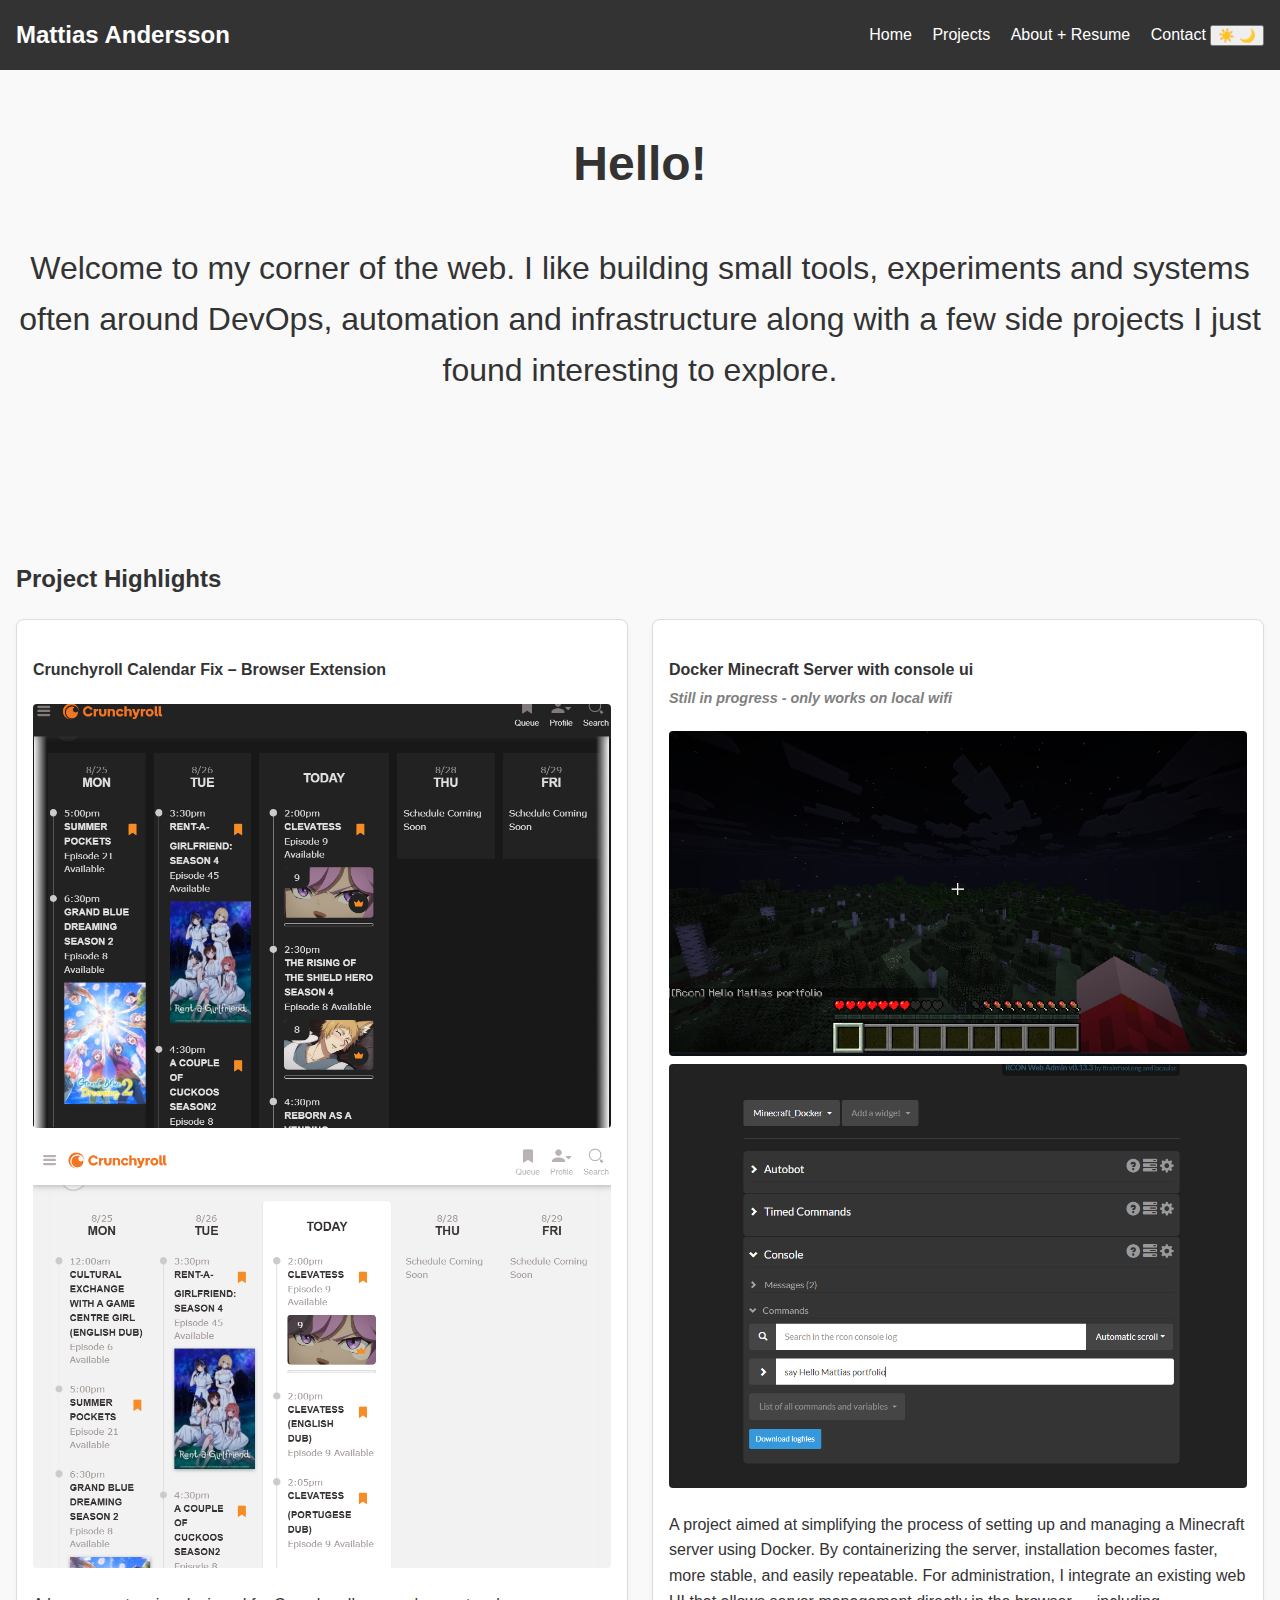
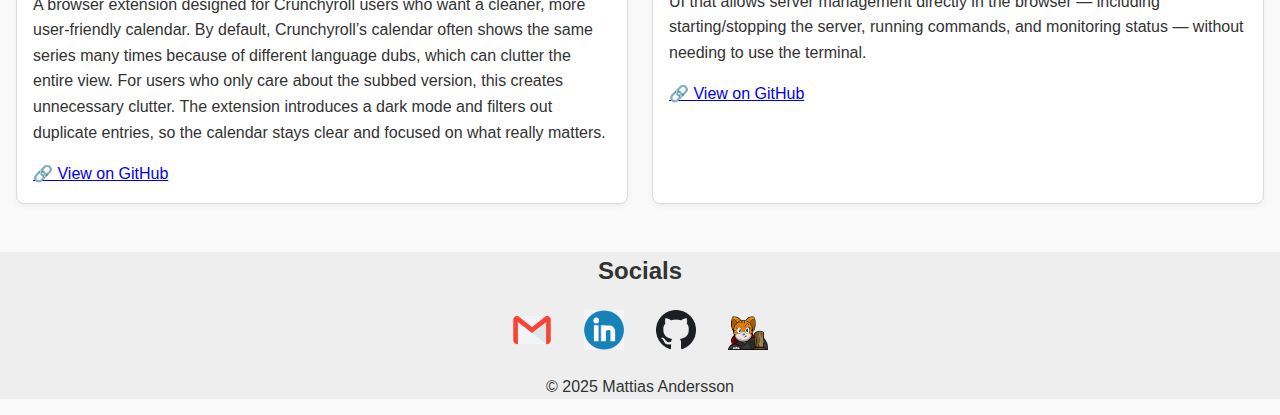
<file: index.html>
<!DOCTYPE html>
<html lang="sv">
<head>
  <meta charset="utf-8" />
  <meta name="viewport" content="width=device-width, initial-scale=1" />
  <title>Portfolio - Mattias Andersson</title>
  <link rel="icon" type="image/png" href="../images/favicon.png">
<script src="/javascript/theme-init.js"></script>
<link rel="stylesheet" href="/style.css" />
<script src="/javascript/script.js" defer></script>

  <!-- Site Analytics -->
  <script async src="https://scripts.simpleanalyticscdn.com/latest.js"></script>
  <noscript>
    <img src="https://queue.simpleanalyticscdn.com/noscript.gif" alt=""
         referrerpolicy="no-referrer-when-downgrade" />
  </noscript>
</head>

<body>
  <header>
    <h1>Mattias Andersson</h1>
     <nav>
  <a href="index.html">Home</a>
  <a href="projects.html">Projects</a>
  <a href="about.html">About + Resume</a>
  <a href="contact.html">Contact</a>
  
  <button id="theme-toggle" aria-label="Toggle theme">
  <span class="icon sun">☀️</span>
  <span class="icon moon">🌙</span>
  </button>

    </nav>
  </header>

  <main>
    <section id="hero">
      <h2>Hello!</h2>
      <p>Welcome to my corner of the web. I like building small tools, experiments and systems often around DevOps, automation and infrastructure along with a few side projects I just found interesting to explore.</p>
    </section>

    <section id="projects">
      <h2>Project Highlights</h2>
      <div class="grid_index">
        <article class="card">
  <h4>
    Crunchyroll Calendar Fix – Browser Extension
  </h4>

  <img src="../images/crunchyroll_hidedubs.png" alt="Crunchyroll extension screenshot" />
  <img src="../images/crunchyroll_showdubs.png" alt="Crunchyroll extension screenshot" />

  <p>
    A browser extension designed for Crunchyroll users who want a cleaner, more user-friendly calendar.  
    By default, Crunchyroll’s calendar often shows the same series many times because of different language dubs,  
    which can clutter the entire view. For users who only care about the subbed version, this creates unnecessary clutter.  
    The extension introduces a dark mode and filters out duplicate entries, so the calendar stays clear and focused on what really matters.
  </p>

  <a href="https://github.com/MattiasAndersson03/crunchyroll_extension" target="_blank" class="github-link">
    🔗 View on GitHub
  </a>
</article>

<article class="card">
    <h4>
    Docker Minecraft Server with console ui
    <span class="status">Still in progress - only works on local wifi</span>
    </h4>

  <img src="../images/minecraft_docker_ingame.png" alt="Projektbild">
  <img src="../images/minecraft_docker_ui.png" alt="Projektbild">

    <p>
    A project aimed at simplifying the process of setting up and managing a Minecraft server using Docker. 
    By containerizing the server, installation becomes faster, more stable, and easily repeatable.
    For administration, I integrate an existing web UI that allows server management directly in the browser 
    — including starting/stopping the server, running commands, and monitoring status — without needing to use the terminal.    
    </p>

    <a href="https://github.com/MattiasAndersson03/minecraft_server_docker" target="_blank" class="github-link">
    🔗 View on GitHub
    </a>
</article>
      </div>
    </section>
</main>

   <footer>
  <div id="contact">
    <h2>Socials</h2>
    <div class="social-links">
      <a href="mailto:mattias0306@outlook.com">
  <img src="../footer_images/email.png" alt="E-post" width="40" height="40">
      </a>
      <a href="https://www.linkedin.com/in/mattias-andersson-73b176255/" 
         target="_blank" 
         rel="noopener noreferrer">
  <img src="../footer_images/linkedin.png" alt="LinkedIn" width="40" height="40">
      </a>
      <a href="https://github.com/MattiasAndersson03" target="_blank" rel="noopener noreferrer">
  <img src="../footer_images/github.png" alt="GitHub" width="40" height="40">
      </a>
      <a href="https://open.kattis.com/users/mattias-andersson1" target="_blank" rel="noopener noreferrer">
  <img src="../footer_images/kattis.png" alt="Kattis" width="40" height="40">
      </a>
    </div>
  </div>
  <p>© 2025 Mattias Andersson</p>
</footer>
</body>
</html>
</file>
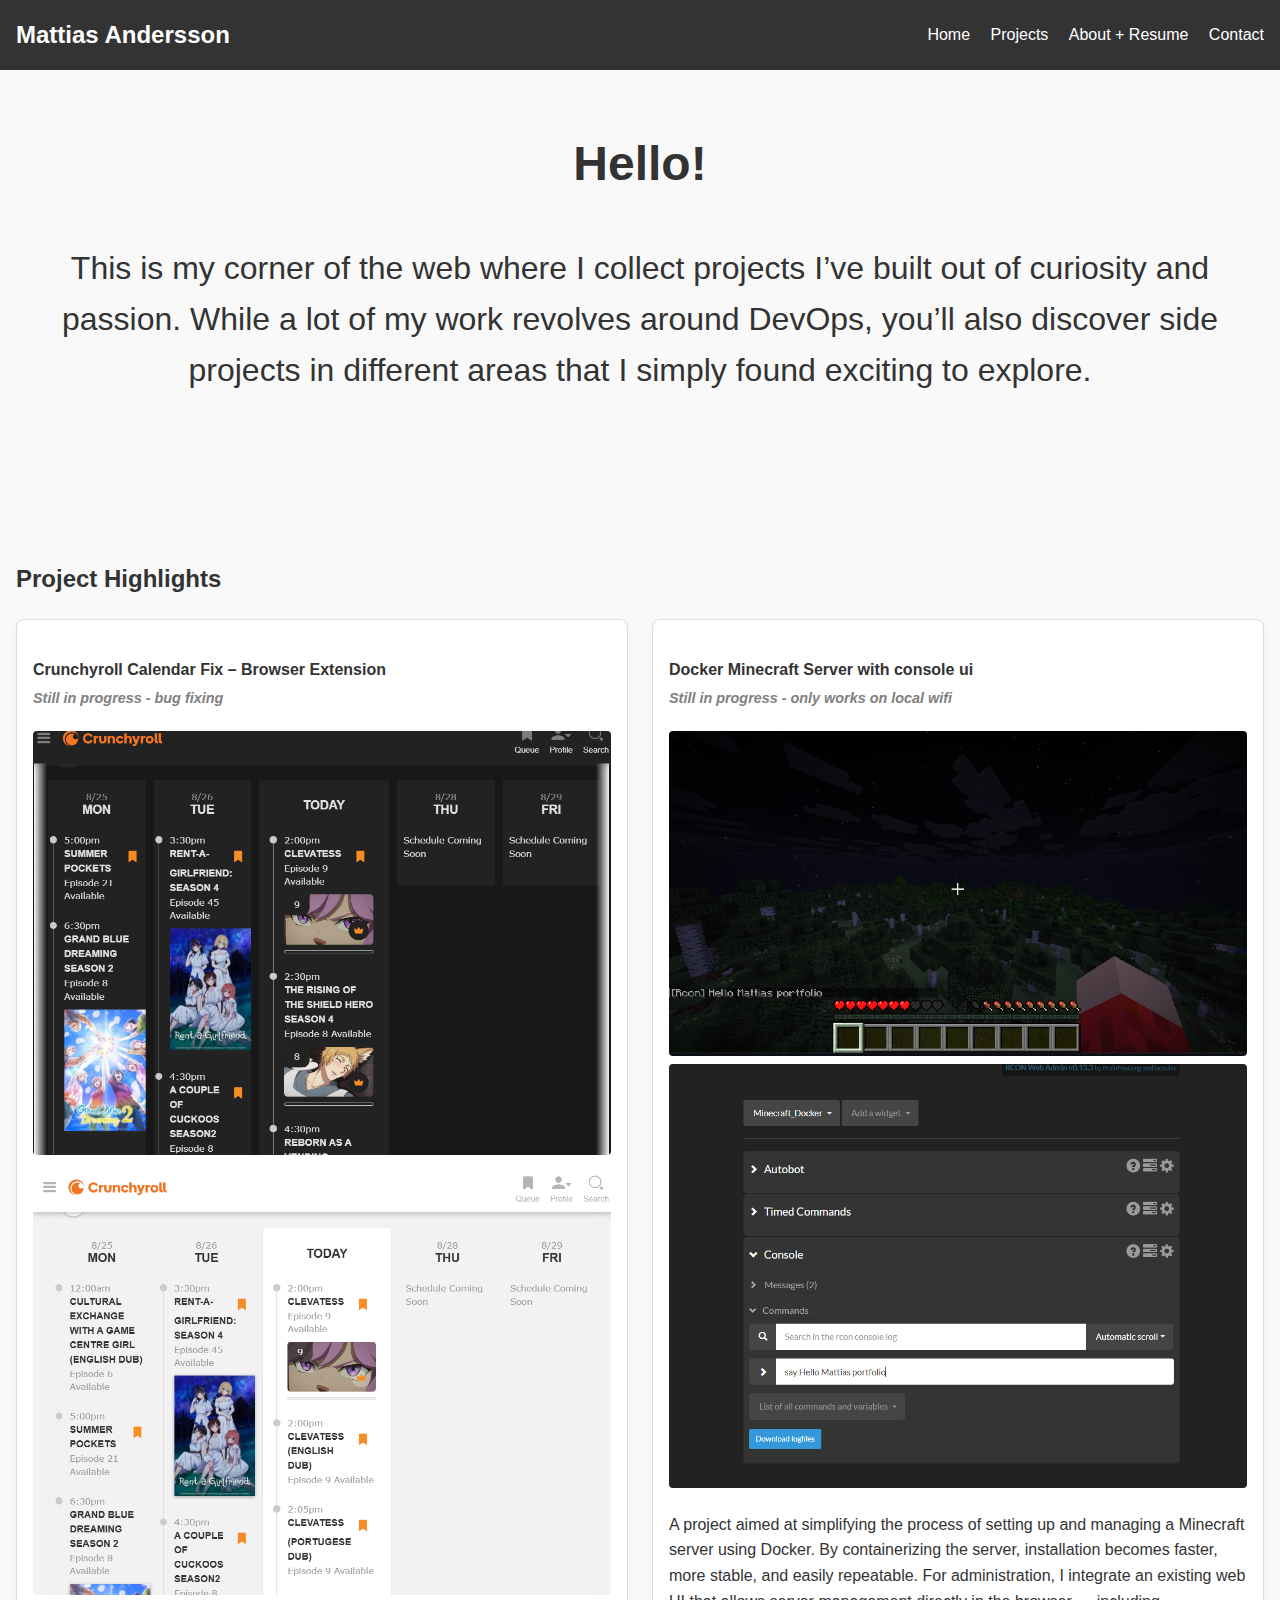
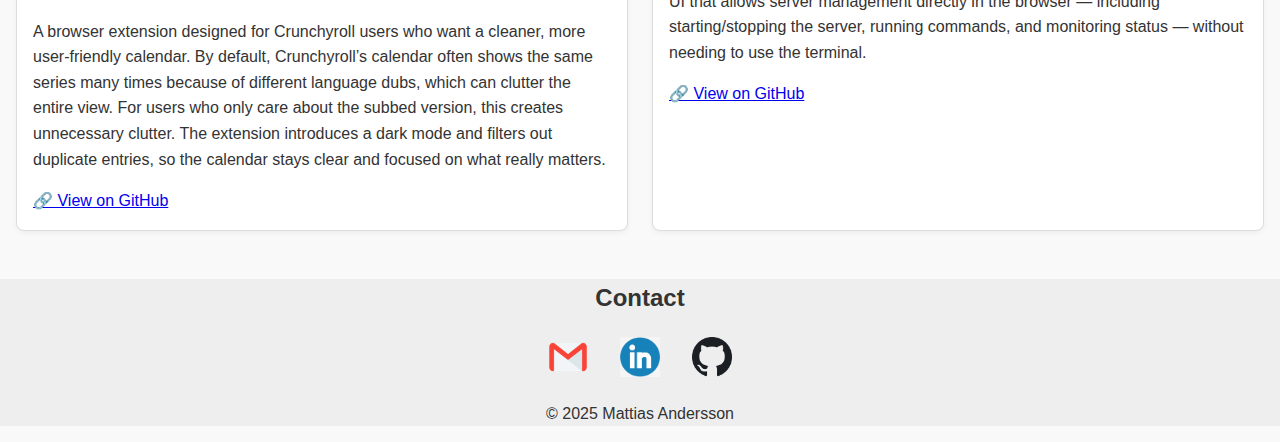
<file: html/index.html>
<!DOCTYPE html>
<html lang="sv">
<head>
  <meta charset="utf-8" />
  <meta name="viewport" content="width=device-width, initial-scale=1" />
  <title>Portfolio - Mattias Andersson</title>
  <link rel="icon" type="image/png" href="../images/favicon.png">
  <link rel="stylesheet" href="../style.css" />

  <!-- Site Analytics -->
  <script async src="https://scripts.simpleanalyticscdn.com/latest.js"></script>
  <noscript>
    <img src="https://queue.simpleanalyticscdn.com/noscript.gif" alt=""
         referrerpolicy="no-referrer-when-downgrade" />
  </noscript>
</head>

<body>
  <header>
    <h1>Mattias Andersson</h1>
     <nav>
  <a href="index.html">Home</a>
  <a href="projects.html">Projects</a>
  <a href="about.html">About + Resume</a>
  <a href="contact.html">Contact</a>
    </nav>
  </header>

  <main>
    <section id="hero">
      <h2>Hello!</h2>
      <p>This is my corner of the web where I collect projects I’ve built out of curiosity and passion. While a lot of my work revolves around DevOps, you’ll also discover side projects in different areas that I simply found exciting to explore.</p>
    </section>

    <section id="projects">
      <h2>Project Highlights</h2>
      <div class="grid_index">
        <article class="card">
  <h4>
    Crunchyroll Calendar Fix – Browser Extension
    <span class="status">Still in progress - bug fixing</span>
  </h4>

  <img src="../images/crunchyroll_hidedubs.png" alt="Crunchyroll extension screenshot" />
  <img src="../images/crunchyroll_showdubs.png" alt="Crunchyroll extension screenshot" />

  <p>
    A browser extension designed for Crunchyroll users who want a cleaner, more user-friendly calendar.  
    By default, Crunchyroll’s calendar often shows the same series many times because of different language dubs,  
    which can clutter the entire view. For users who only care about the subbed version, this creates unnecessary clutter.  
    The extension introduces a dark mode and filters out duplicate entries, so the calendar stays clear and focused on what really matters.
  </p>

  <a href="https://github.com/MattiasAndersson03/crunchyroll_extension" target="_blank" class="github-link">
    🔗 View on GitHub
  </a>
</article>

<article class="card">
    <h4>
    Docker Minecraft Server with console ui
    <span class="status">Still in progress - only works on local wifi</span>
    </h4>

  <img src="../images/minecraft_docker_ingame.png" alt="Projektbild">
  <img src="../images/minecraft_docker_ui.png" alt="Projektbild">

    <p>
    A project aimed at simplifying the process of setting up and managing a Minecraft server using Docker. 
    By containerizing the server, installation becomes faster, more stable, and easily repeatable.
    For administration, I integrate an existing web UI that allows server management directly in the browser 
    — including starting/stopping the server, running commands, and monitoring status — without needing to use the terminal.    
    </p>

    <a href="https://github.com/MattiasAndersson03/minecraft_server_docker" target="_blank" class="github-link">
    🔗 View on GitHub
    </a>
</article>
      </div>
    </section>
</main>

   <footer>
  <div id="contact">
    <h2>Contact</h2>
    <div class="social-links">
      <a href="mailto:mattias0306@outlook.com">
  <img src="../footer_images/email.png" alt="E-post" width="40" height="40">
      </a>
      <a href="https://www.linkedin.com/in/mattias-andersson-73b176255/" 
         target="_blank" 
         rel="noopener noreferrer">
  <img src="../footer_images/linkedin.png" alt="LinkedIn" width="40" height="40">
      </a>
      <a href="https://github.com/MattiasAndersson03" target="_blank" rel="noopener noreferrer">
  <img src="../footer_images/github.png" alt="GitHub" width="40" height="40">
      </a>
    </div>
  </div>
  <p>© 2025 Mattias Andersson</p>
</footer>
</body>
</html>
</file>
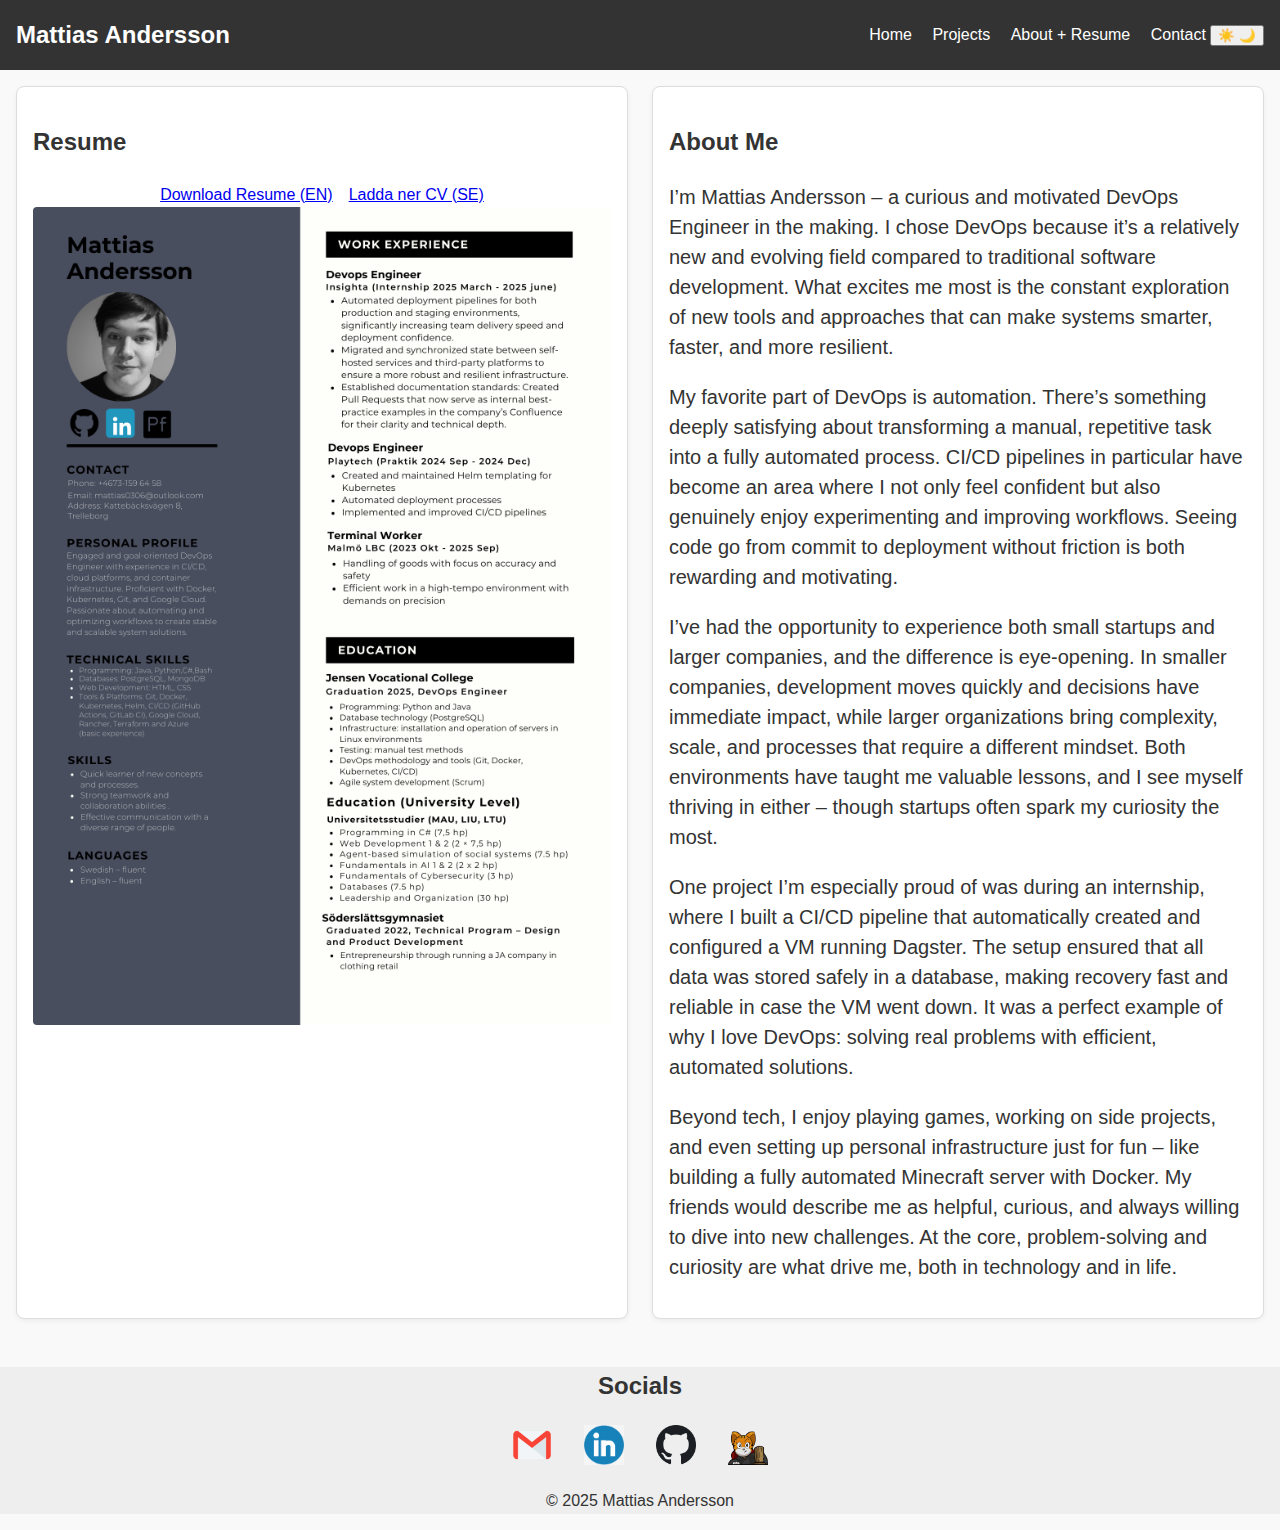
<file: about.html>
<!DOCTYPE html>
<html lang="sv">
<head>
  <meta charset="utf-8" />
  <meta name="viewport" content="width=device-width, initial-scale=1" />
  <title>Portfolio - Mattias Andersson</title>
  <link rel="icon" type="image/png" href="../images/favicon.png">
<script src="/javascript/theme-init.js"></script>
<link rel="stylesheet" href="/style.css" />
<script src="/javascript/script.js" defer></script>
</head>
<body>
  <header>
    <h1>Mattias Andersson</h1>
     <nav>
  <a href="index.html">Home</a>
  <a href="projects.html">Projects</a>
  <a href="about.html">About + Resume</a>
  <a href="contact.html">Contact</a>

  <button id="theme-toggle" aria-label="Toggle theme">
  <span class="icon sun">☀️</span>
  <span class="icon moon">🌙</span>
  </button>

    </nav>
  </header>

  <main>
    <section id="projects">
      <div class="grid_index">
        <article class="card">

<section id="resume">
  <h2>Resume</h2>
  <div style="display: flex; gap: 1rem; justify-content: center; flex-wrap: wrap;">
  <a href="../resume/Mattias_Andersson_Resume.pdf" target="_blank" rel="noopener">
      Download Resume (EN)
    </a>
  <a href="../resume/Mattias_Andersson_CV.pdf" target="_blank" rel="noopener">
      Ladda ner CV (SE)
    </a>
  </div>
</section>

  <img src="../resume/Mattias_Andersson_Resume.png" alt="Mattias Andersson Resume" />
</article>

<article class="card">
    <h2>
    About Me
  </h2>
<p class="about-me">
  I’m Mattias Andersson – a curious and motivated DevOps Engineer in the making. 
  I chose DevOps because it’s a relatively new and evolving field compared to traditional software development. 
  What excites me most is the constant exploration of new tools and approaches that can make systems smarter, faster, and more resilient.
</p>

<p class="about-me">
  My favorite part of DevOps is automation. There’s something deeply satisfying about transforming a manual, 
  repetitive task into a fully automated process. CI/CD pipelines in particular have become an area where I not only 
  feel confident but also genuinely enjoy experimenting and improving workflows. Seeing code go from commit to deployment without 
  friction is both rewarding and motivating.
</p>

<p class="about-me">
  I’ve had the opportunity to experience both small startups and larger companies, and the difference is eye-opening. 
  In smaller companies, development moves quickly and decisions have immediate impact, while larger organizations bring complexity, 
  scale, and processes that require a different mindset. Both environments have taught me valuable lessons, and I see myself thriving 
  in either – though startups often spark my curiosity the most.
</p>

<p class="about-me">
  One project I’m especially proud of was during an internship, where I built a CI/CD pipeline that automatically created and configured a 
  VM running Dagster. The setup ensured that all data was stored safely in a database, making recovery fast and reliable in case the VM went down. 
  It was a perfect example of why I love DevOps: solving real problems with efficient, automated solutions.
</p>

<p class="about-me">
  Beyond tech, I enjoy playing games, working on side projects, and even setting up personal infrastructure just for fun 
  – like building a fully automated Minecraft server with Docker. My friends would describe me as helpful, curious, and always willing 
  to dive into new challenges. At the core, problem-solving and curiosity are what drive me, both in technology and in life.
</p>

</article>
  </main>

  <footer>
  <div id="contact">
    <h2>Socials</h2>
    <div class="social-links">
      <a href="mailto:mattias0306@outlook.com">
  <img src="../footer_images/email.png" alt="E-post" width="40" height="40">
      </a>
      <a href="https://www.linkedin.com/in/mattias-andersson-73b176255/" 
         target="_blank" 
         rel="noopener noreferrer">
  <img src="../footer_images/linkedin.png" alt="LinkedIn" width="40" height="40">
      </a>
      <a href="https://github.com/MattiasAndersson03" target="_blank" rel="noopener noreferrer">
  <img src="../footer_images/github.png" alt="GitHub" width="40" height="40">
      </a>
      <a href="https://open.kattis.com/users/mattias-andersson1" target="_blank" rel="noopener noreferrer">
  <img src="../footer_images/kattis.png" alt="Kattis" width="40" height="40">
      </a>
    </div>
  </div>
  <p>© 2025 Mattias Andersson</p>
</footer>
</body>
</html>
</file>
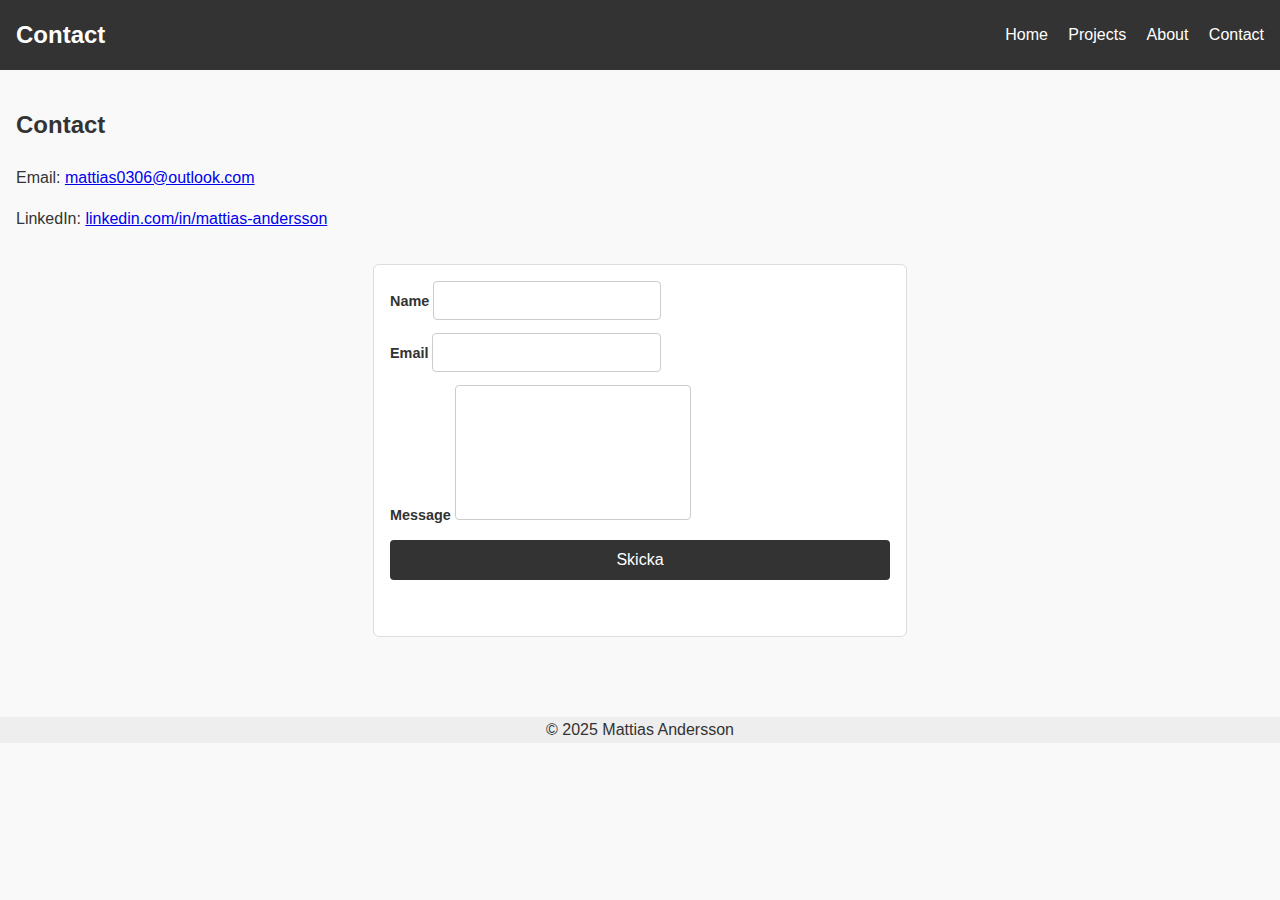
<file: contact.html>
<!DOCTYPE html>
<html lang="en">
<head>
  <meta charset="UTF-8">
  <meta name="viewport" content="width=device-width, initial-scale=1.0">
  <title>Contact</title>
  <link rel="stylesheet" href="style.css">
</head>
<body>
  <header>
    <h1>Contact</h1>
    <nav>
      <a href="index.html">Home</a>
      <a href="projects.html">Projects</a>
      <a href="#about">About</a>
      <a href="contact.html">Contact</a>
    </nav>
  </header>

  <main>
    <section id="contact">
      <h2>Contact</h2>
      <p>Email: <a href="mailto:mattias0306@outlook.com">mattias0306@outlook.com</a></p>
      <p>LinkedIn: <a href="https://www.linkedin.com/in/mattias-andersson-73b176255/" target="_blank" rel="noopener noreferrer">linkedin.com/in/mattias-andersson</a></p>

      <!-- Kontaktformulär -->
      <form id="contact-form" action="https://formspree.io/f/movnvjza" method="POST">
        <label>
          Name
          <input type="text" name="name" required>
        </label>

        <label>
          Email
          <input type="email" name="email" required>
        </label>

        <label>
          Message
          <textarea name="message" rows="6" required></textarea>
        </label>

        <!-- Honeypot (spam-skydd) -->
        <input type="text" name="_gotcha" style="display:none">

        <button type="submit">Skicka</button>
        <p id="form-status" aria-live="polite"></p>
      </form>
    </section>
  </main>

  <footer>
    <p>© 2025 Mattias Andersson</p>
  </footer>

  <script>
    const form = document.getElementById("contact-form");
    const status = document.getElementById("form-status");

    form.addEventListener("submit", async (e) => {
      e.preventDefault();
      status.textContent = "Skickar...";
      const data = new FormData(form);

      try {
        const res = await fetch(form.action, {
          method: form.method,
          body: data,
          headers: { 'Accept': 'application/json' }
        });

        if (res.ok) {
          form.reset();
          status.textContent = "Tack! Ditt meddelande är skickat.";
        } else {
          const err = await res.json().catch(() => ({}));
          status.textContent = err.errors?.[0]?.message || "Något gick fel. Försök igen.";
        }
      } catch (error) {
        status.textContent = "Nätverksfel. Försök igen.";
      }
    });
  </script>
</body>
</html>
</file>
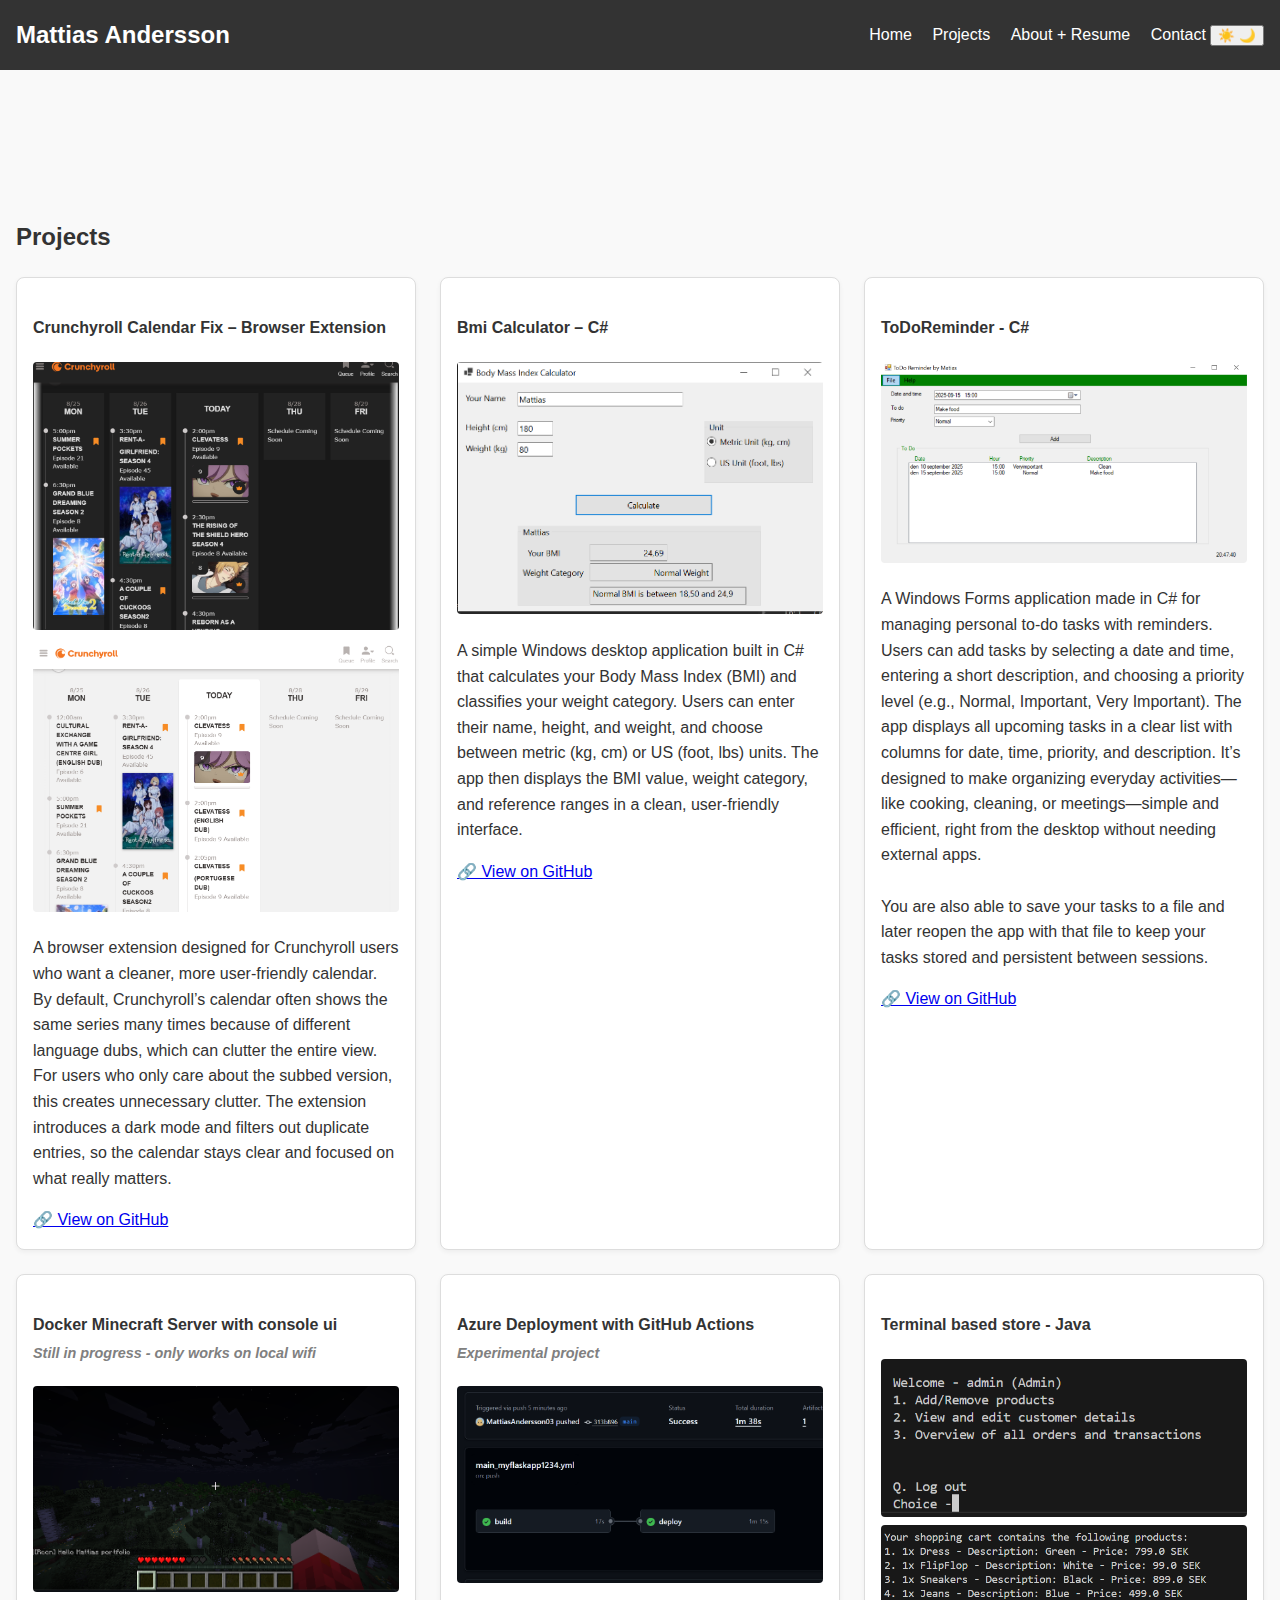
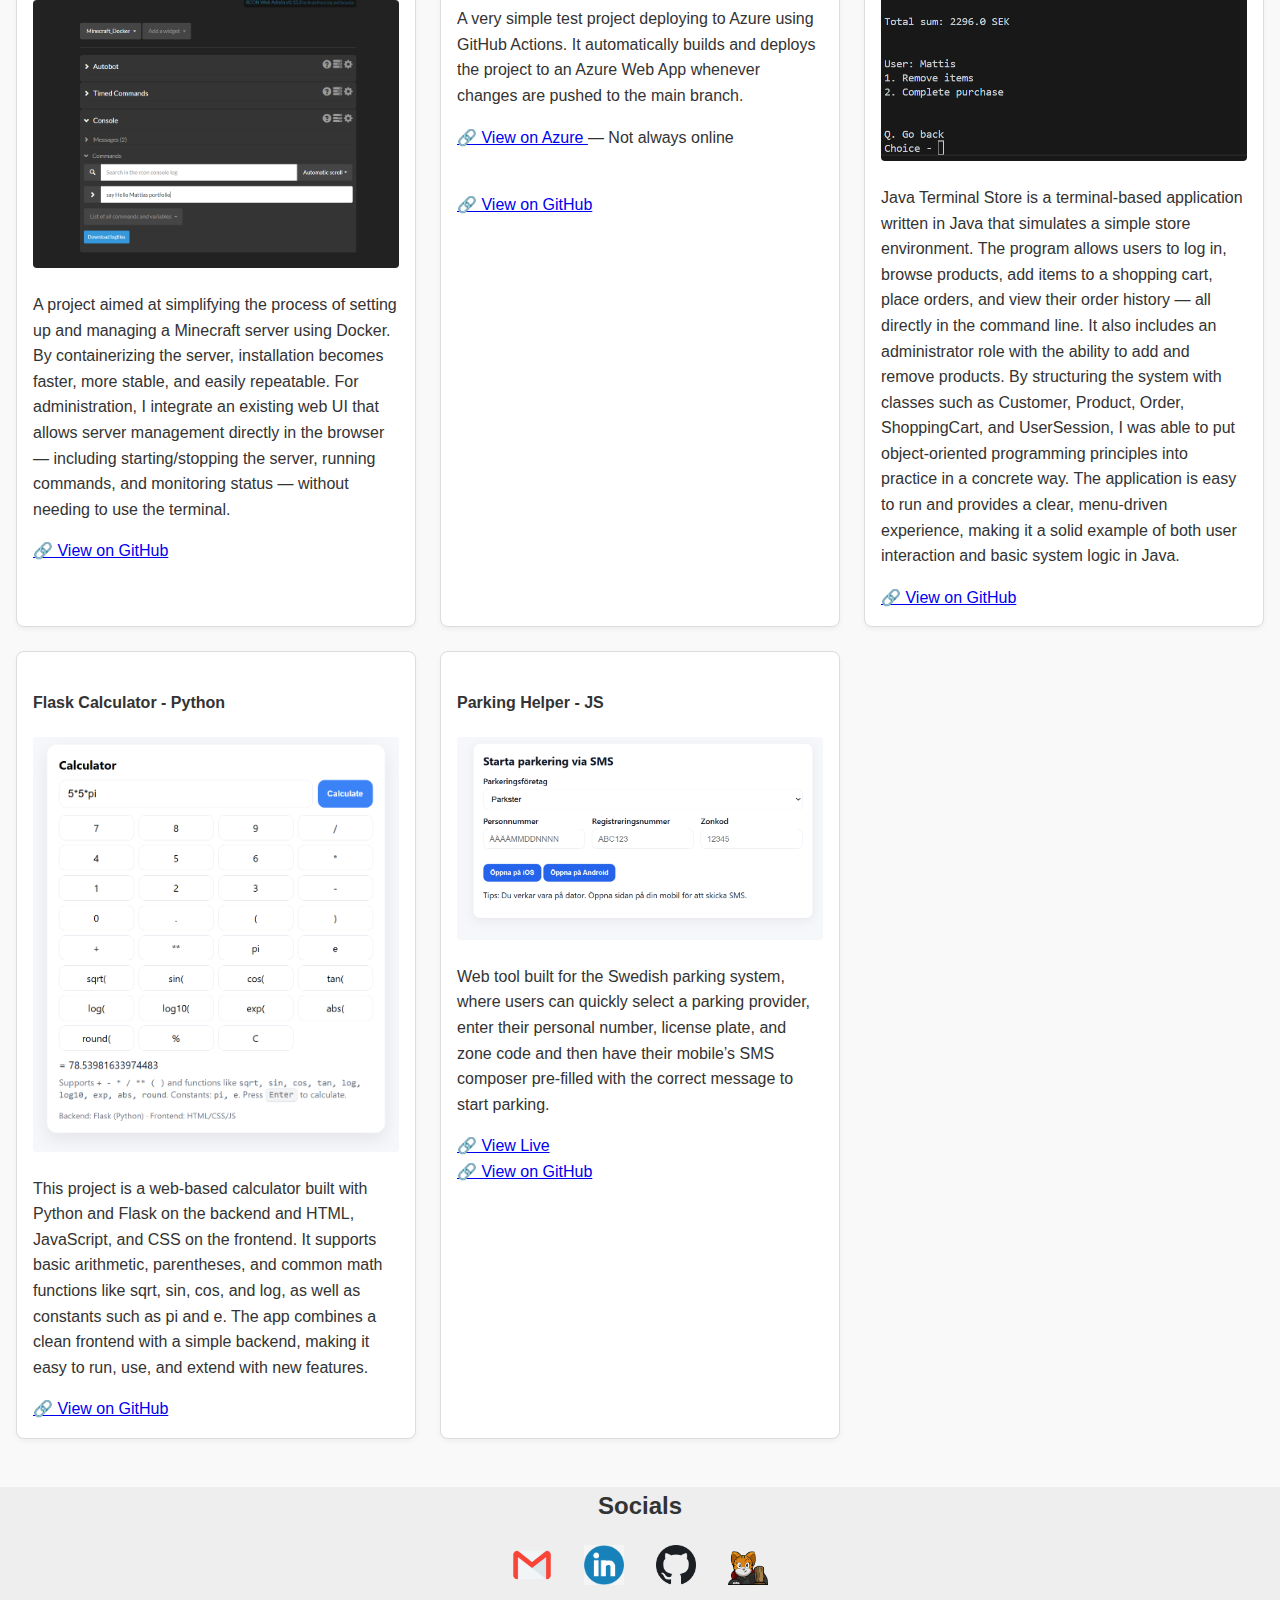
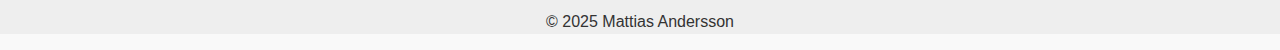
<file: projects.html>
<!DOCTYPE html>
<html lang="sv">
<head>
  <meta charset="utf-8" />
  <meta name="viewport" content="width=device-width, initial-scale=1" />
  <title>Portfolio - Mattias Andersson</title>
  <link rel="icon" type="image/png" href="../images/favicon.png">
<script src="/javascript/theme-init.js"></script>
<link rel="stylesheet" href="/style.css" />
<script src="/javascript/script.js" defer></script>
</head>
<body>
  <header>
    <h1>Mattias Andersson</h1>
     <nav>
  <a href="index.html">Home</a>
  <a href="projects.html">Projects</a>
  <a href="about.html">About + Resume</a>
  <a href="contact.html">Contact</a>

  <button id="theme-toggle" aria-label="Toggle theme">
  <span class="icon sun">☀️</span>
  <span class="icon moon">🌙</span>
  </button>

    </nav>
  </header>

  <main>
    <section id="hero">
    </section>

    <section id="projects">
      <h2>Projects</h2>
      <div class="grid">
        <article class="card">
  <h4>
    Crunchyroll Calendar Fix – Browser Extension
  </h4>

  <img src="../images/crunchyroll_hidedubs.png" alt="Crunchyroll extension screenshot" />
  <img src="../images/crunchyroll_showdubs.png" alt="Crunchyroll extension screenshot" />

  <p>
    A browser extension designed for Crunchyroll users who want a cleaner, more user-friendly calendar.  
    By default, Crunchyroll’s calendar often shows the same series many times because of different language dubs,  
    which can clutter the entire view. For users who only care about the subbed version, this creates unnecessary clutter.  
    The extension introduces a dark mode and filters out duplicate entries, so the calendar stays clear and focused on what really matters.
  </p>

  <a href="https://github.com/MattiasAndersson03/crunchyroll_extension" target="_blank" class="github-link">
    🔗 View on GitHub
  </a>
</article>

<article class="card">
    <h4>
    Bmi Calculator – C#
  </h4>

  <img src="../images/bmicalculator.png" alt="Bmi Calculator screenshot">

  <p>
    A simple Windows desktop application built in C# that calculates your Body Mass Index 
    (BMI) and classifies your weight category. Users can enter their name, height, 
    and weight, and choose between metric (kg, cm) or US (foot, lbs) units. 
    The app then displays the BMI value, weight category, and reference ranges in a clean, 
    user-friendly interface.
  </p>
  <a href="https://github.com/MattiasAndersson03/BMICalculator" target="_blank" class="github-link">
    🔗 View on GitHub
  </a>
</article>

<article class="card">
<h4>
ToDoReminder - C#
</h4>

<img src="../images/ToDoReminder.png" alt="Projektbild">

  <p>
    A Windows Forms application made in C# for managing personal to-do tasks with reminders.  
    Users can add tasks by selecting a date and time, entering a short description, and choosing a priority level  
    (e.g., Normal, Important, Very Important).  
    The app displays all upcoming tasks in a clear list with columns for date, time, priority, and description.  
    It’s designed to make organizing everyday activities—like cooking, cleaning, or meetings—simple and efficient,  
    right from the desktop without needing external apps.  
    <br><br>
    You are also able to save your tasks to a file and later reopen the app with that file  
    to keep your tasks stored and persistent between sessions.
  </p>

    <a href="https://github.com/MattiasAndersson03/ToDo-Reminder" target="_blank" class="github-link">
    🔗 View on GitHub
    </a>
    </article>

 <article class="card">
    <h4>
    Docker Minecraft Server with console ui
    <span class="status">Still in progress - only works on local wifi</span>
    </h4>

  <img src="../images/minecraft_docker_ingame.png" alt="Projektbild">
  <img src="../images/minecraft_docker_ui.png" alt="Projektbild">

    <p>
    A project aimed at simplifying the process of setting up and managing a Minecraft server using Docker. 
    By containerizing the server, installation becomes faster, more stable, and easily repeatable.
    For administration, I integrate an existing web UI that allows server management directly in the browser 
    — including starting/stopping the server, running commands, and monitoring status — without needing to use the terminal.    
    </p>

    <a href="https://github.com/MattiasAndersson03/minecraft_server_docker" target="_blank" class="github-link">
    🔗 View on GitHub
    </a>
</article>

 <article class="card">
          <h4>
            Azure Deployment with GitHub Actions
            <span class="status">Experimental project</span>
          </h4>

          <img src="../images/Azure_Actions.png" alt="Projektbild">

          <p>
            A very simple test project deploying to Azure using GitHub Actions. It automatically builds and deploys the project to an Azure Web App whenever changes are pushed to the main branch.
          </p>
          <a href="https://myflaskapp1234-e2f7faeeemcqdvek.northeurope-01.azurewebsites.net/" target="_blank" class="github-link">
            🔗 View on Azure
              </a>
               <span class="status-note">— Not always online</span>
              </p>
          </a><br>
          <a href="https://github.com/MattiasAndersson03/azure_deployment" target="_blank" class="github-link">
            🔗 View on GitHub
          </a>
        </article>

   <article class="card">
    <h4>
      Terminal based store - Java
    </h4>

  <img src="../images/java_project_admin.png" alt="Projektbild">
  <img src="../images/java_project_shoppingcart.png" alt="Projektbild">

    <p>
      Java Terminal Store is a terminal-based application written in Java that simulates a simple store environment. 
      The program allows users to log in, browse products, add items to a shopping cart, 
      place orders, and view their order history — all directly in the command line. It also includes an administrator 
      role with the ability to add and remove products. By structuring the system with classes such as Customer, Product, Order, 
      ShoppingCart, and UserSession, I was able to put object-oriented programming principles into practice in a concrete way. 
      The application is easy to run and provides a clear, menu-driven experience, making it a solid example of both user interaction 
      and basic system logic in Java.
    </p>

    <a href="https://github.com/MattiasAndersson03/Java_Terminal_store" target="_blank" class="github-link">
      🔗 View on GitHub
    </a>
  </article>

    <article class="card">
    <h4>
      Flask Calculator - Python
    </h4>

  <img src="../images/python_calculator.png" alt="Projektbild">

    <p>
      This project is a web-based calculator built with Python and Flask on the backend and HTML, 
      JavaScript, and CSS on the frontend. It supports basic arithmetic, parentheses, and common math functions 
      like sqrt, sin, cos, and log, as well as constants such as pi and e. The app combines a clean frontend with a simple 
      backend, making it easy to run, use, and extend with new features.
    </p>

    <a href="https://github.com/MattiasAndersson03/Python_Calculator" target="_blank" class="github-link">
      🔗 View on GitHub
    </a>
  </article>
  </article>

    <article class="card">
    <h4>
      Parking Helper - JS
    </h4>

  <img src="../images/parking_helper.png" alt="Projektbild">

    <p>
      Web tool built for the Swedish parking system, where users can quickly select a parking provider, 
      enter their personal number, license plate, and zone code and then have their 
      mobile’s SMS composer pre-filled with the correct message to start parking.
    </p>

    <a href="https://mattiasandersson03.github.io/parking_helper/" target="_blank" class="github-link">
      🔗 View Live
    </a><br>

    <a href="https://github.com/MattiasAndersson03/parking_helper" target="_blank" class="github-link">
      🔗 View on GitHub
    </a>
  </article>
  </main>

  <footer>
  <div id="contact">
    <h2>Socials</h2>
    <div class="social-links">
      <a href="mailto:mattias0306@outlook.com">
  <img src="../footer_images/email.png" alt="E-post" width="40" height="40">
      </a>
      <a href="https://www.linkedin.com/in/mattias-andersson-73b176255/" 
         target="_blank" 
         rel="noopener noreferrer">
  <img src="../footer_images/linkedin.png" alt="LinkedIn" width="40" height="40">
      </a>
      <a href="https://github.com/MattiasAndersson03" target="_blank" rel="noopener noreferrer">
  <img src="../footer_images/github.png" alt="GitHub" width="40" height="40">
      </a>
      <a href="https://open.kattis.com/users/mattias-andersson1" target="_blank" rel="noopener noreferrer">
  <img src="../footer_images/kattis.png" alt="Kattis" width="40" height="40">
      </a>
    </div>
  </div>
  <p>© 2025 Mattias Andersson</p>
</footer>
</body>
</html>
</file>
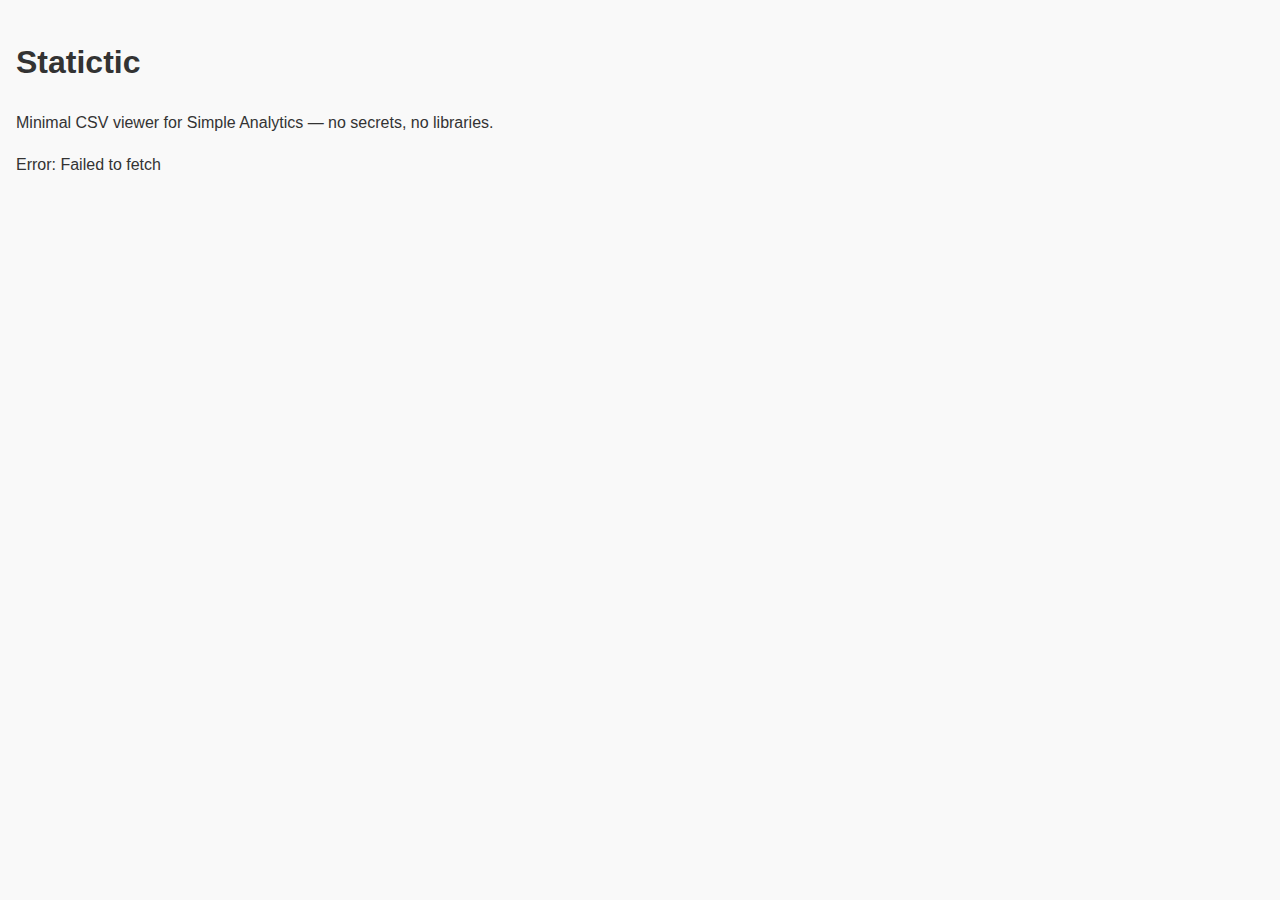
<file: statistic.html>
<!DOCTYPE html>
<html lang="en">
<head>
  <meta charset="utf-8" />
  <meta name="viewport" content="width=device-width, initial-scale=1" />
  <title>Statictic</title>
  <link rel="stylesheet" href="style.css">
</head>
<body>
  <main class="container">
    <h1>Statictic</h1>
    <p class="note">Minimal CSV viewer for Simple Analytics — no secrets, no libraries.</p>

    <div class="controls">
      <span id="status" class="status"></span>
    </div>

    <div class="table-wrap">
      <table id="table">
        <thead></thead>
        <tbody></tbody>
      </table>
    </div>
  </main>

  <script>
    // CSV endpoint from Simple Analytics
    const API_URL =
    "https://simpleanalytics.com/api/export/datapoints?version=5&format=csv&hostname=mattiasdev.se&start=2025-09-01&end=2025-09-30&robots=false&timezone=UTC&fields=added_iso%2Ccountry_code%2Cdevice_type%2Cdocument_referrer%2Cduration_seconds%2Cis_unique%2Cpath%2Cutm_source&type=pageviews";

    const els = {
      status: document.getElementById('status'),
      thead: document.querySelector('#table thead'),
      tbody: document.querySelector('#table tbody'),
    };

    window.addEventListener('DOMContentLoaded', loadAndRender);

    async function loadAndRender() {
      els.status.textContent = "Loading…";
      try {
        const res = await fetch(API_URL);
        if (!res.ok) throw new Error("HTTP " + res.status);
        const csv = await res.text();
        const { headers, rows } = parseCsv(csv);
        renderTable(headers, rows);
        els.status.textContent = `Loaded ${rows.length} rows`;
      } catch (e) {
        console.error(e);
        els.status.textContent = "Error: " + e.message;
      }
    }

    // simple CSV parser (handles commas + quoted values)
    function parseCsv(text) {
      const lines = text.replace(/\r/g, "").split("\n").filter(Boolean);
      if (!lines.length) return { headers: [], rows: [] };
      const headers = splitCsvLine(lines[0]);
      const rows = lines.slice(1).map(line => {
        const cols = splitCsvLine(line);
        return headers.map((_, i) => cols[i] ?? "");
      });
      return { headers, rows };
    }

    function splitCsvLine(line) {
      const out = [];
      let cur = "", inQuote = false;
      for (let i = 0; i < line.length; i++) {
        const ch = line[i], next = line[i+1];
        if (ch === '"') {
          if (inQuote && next === '"') { cur += '"'; i++; }
          else inQuote = !inQuote;
        } else if (ch === ',' && !inQuote) {
          out.push(cur); cur = "";
        } else {
          cur += ch;
        }
      }
      out.push(cur);
      return out;
    }

    function renderTable(headers, rows) {
      if (!headers.length) {
        els.thead.innerHTML = "";
        els.tbody.innerHTML = "<tr><td>No data</td></tr>";
        return;
      }
      els.thead.innerHTML = "<tr>" + headers.map(h => `<th>${escapeHtml(h)}</th>`).join("") + "</tr>";
      els.tbody.innerHTML = rows.map(r => "<tr>" + r.map(v => `<td>${escapeHtml(v)}</td>`).join("") + "</tr>").join("");
    }

    function escapeHtml(s) {
      return String(s).replace(/[&<>"']/g, c => ({'&':'&amp;','<':'&lt;','>':'&gt;','"':'&quot;',"'":"&#39;"}[c]));
    }
  </script>
</body>
</html>
</file>
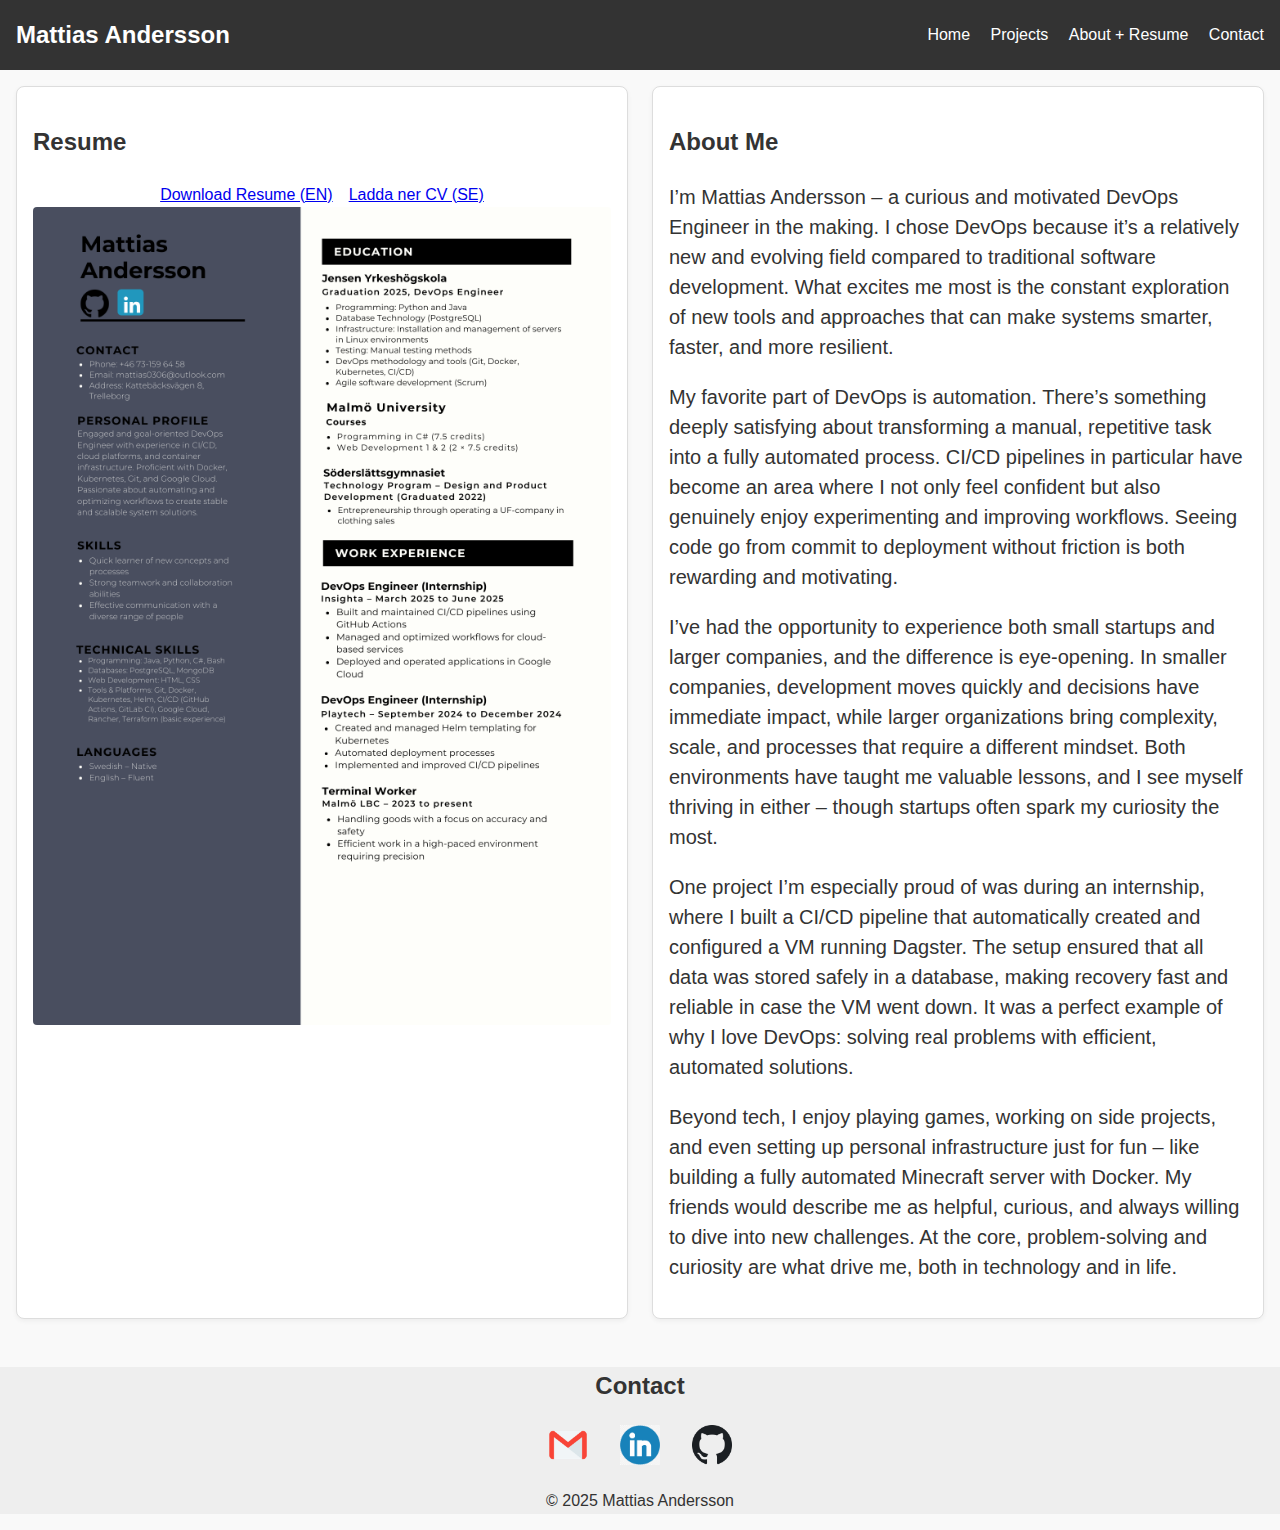
<file: html/about.html>
<!DOCTYPE html>
<html lang="sv">
<head>
  <meta charset="utf-8" />
  <meta name="viewport" content="width=device-width, initial-scale=1" />
  <title>Portfolio - Mattias Andersson</title>
  <link rel="icon" type="image/png" href="../images/favicon.png">
  <link rel="stylesheet" href="../style.css" />
</head>
<body>
  <header>
    <h1>Mattias Andersson</h1>
     <nav>
  <a href="index.html">Home</a>
  <a href="projects.html">Projects</a>
  <a href="about.html">About + Resume</a>
  <a href="contact.html">Contact</a>
    </nav>
  </header>

  <main>
    <section id="projects">
      <div class="grid_index">
        <article class="card">

<section id="resume">
  <h2>Resume</h2>
  <div style="display: flex; gap: 1rem; justify-content: center; flex-wrap: wrap;">
  <a href="../resume/Mattias Andersson Resume.pdf" target="_blank" rel="noopener">
      Download Resume (EN)
    </a>
  <a href="../resume/Mattias Andersson CV.pdf" target="_blank" rel="noopener">
      Ladda ner CV (SE)
    </a>
  </div>
</section>

  <img src="../images/Mattias_Andersson_Resume.png" alt="Mattias Andersson Resume" />
</article>

<article class="card">
    <h2>
    About Me
  </h2>
<p class="about-me">
  I’m Mattias Andersson – a curious and motivated DevOps Engineer in the making. 
  I chose DevOps because it’s a relatively new and evolving field compared to traditional software development. 
  What excites me most is the constant exploration of new tools and approaches that can make systems smarter, faster, and more resilient.
</p>

<p class="about-me">
  My favorite part of DevOps is automation. There’s something deeply satisfying about transforming a manual, 
  repetitive task into a fully automated process. CI/CD pipelines in particular have become an area where I not only 
  feel confident but also genuinely enjoy experimenting and improving workflows. Seeing code go from commit to deployment without 
  friction is both rewarding and motivating.
</p>

<p class="about-me">
  I’ve had the opportunity to experience both small startups and larger companies, and the difference is eye-opening. 
  In smaller companies, development moves quickly and decisions have immediate impact, while larger organizations bring complexity, 
  scale, and processes that require a different mindset. Both environments have taught me valuable lessons, and I see myself thriving 
  in either – though startups often spark my curiosity the most.
</p>

<p class="about-me">
  One project I’m especially proud of was during an internship, where I built a CI/CD pipeline that automatically created and configured a 
  VM running Dagster. The setup ensured that all data was stored safely in a database, making recovery fast and reliable in case the VM went down. 
  It was a perfect example of why I love DevOps: solving real problems with efficient, automated solutions.
</p>

<p class="about-me">
  Beyond tech, I enjoy playing games, working on side projects, and even setting up personal infrastructure just for fun 
  – like building a fully automated Minecraft server with Docker. My friends would describe me as helpful, curious, and always willing 
  to dive into new challenges. At the core, problem-solving and curiosity are what drive me, both in technology and in life.
</p>

</article>
  </main>

  <footer>
  <div id="contact">
    <h2>Contact</h2>
    <div class="social-links">
      <a href="mailto:mattias0306@outlook.com">
  <img src="../footer_images/email.png" alt="E-post" width="40" height="40">
      </a>
      <a href="https://www.linkedin.com/in/mattias-andersson-73b176255/" 
         target="_blank" 
         rel="noopener noreferrer">
  <img src="../footer_images/linkedin.png" alt="LinkedIn" width="40" height="40">
      </a>
      <a href="https://github.com/MattiasAndersson03" target="_blank" rel="noopener noreferrer">
  <img src="../footer_images/github.png" alt="GitHub" width="40" height="40">
      </a>
    </div>
  </div>
  <p>© 2025 Mattias Andersson</p>
</footer>
</body>
</html>
</file>
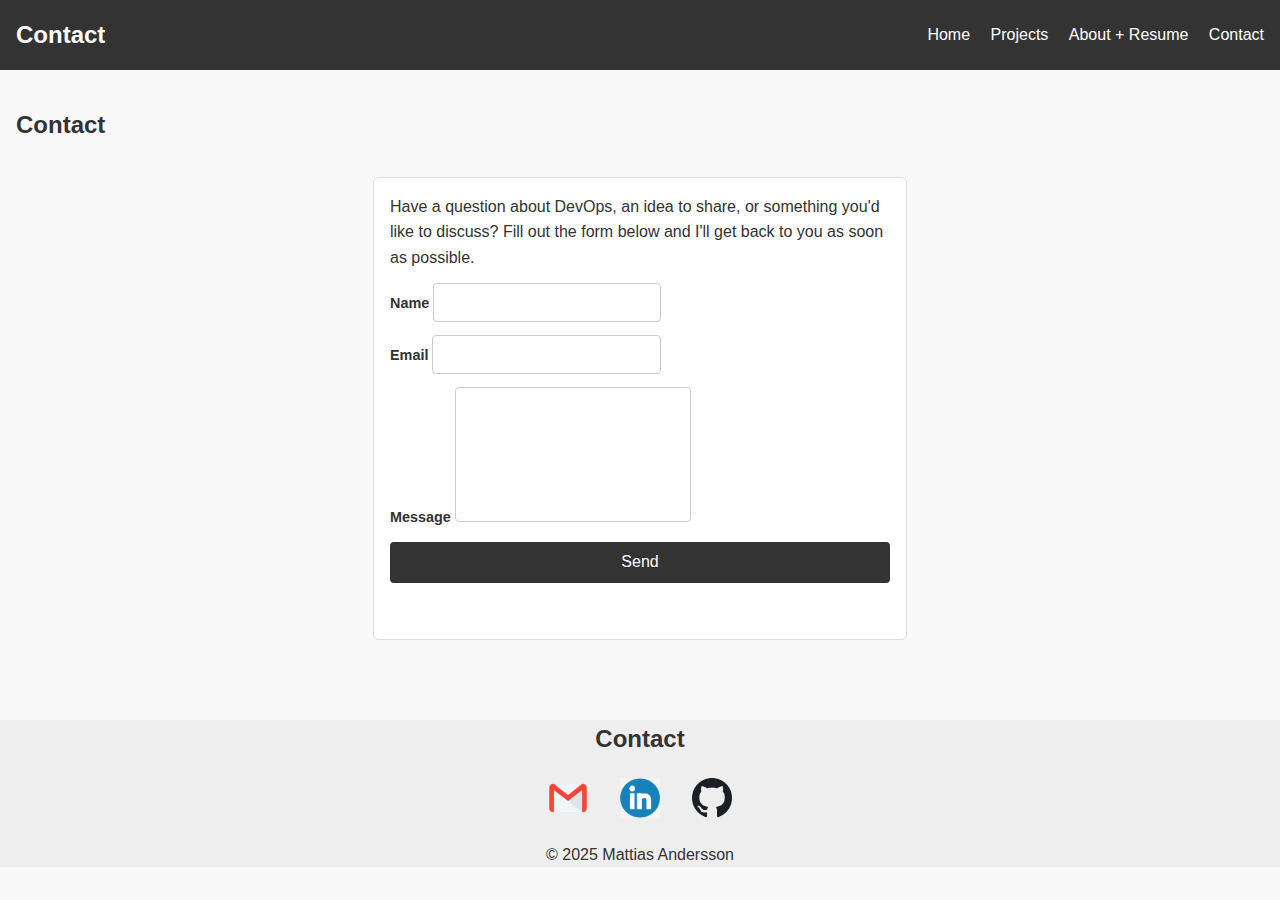
<file: html/contact.html>
<!DOCTYPE html>
<html lang="en">
<head>
  <meta charset="utf-8" />
  <meta name="viewport" content="width=device-width, initial-scale=1" />
  <title>Portfolio - Mattias Andersson</title>
  <link rel="icon" type="image/png" href="../images/favicon.png">
  <link rel="stylesheet" href="../style.css" />
</head>
<body>
  <header>
    <h1>Contact</h1>
    <nav>
  <a href="index.html">Home</a>
  <a href="projects.html">Projects</a>
  <a href="about.html">About + Resume</a>
  <a href="contact.html">Contact</a>
    </nav>
  </header>

  <main>
    <section id="contact">
      <h2>Contact</h2>

      <form id="contact-form" action="https://formspree.io/f/movnvjza" method="POST">
            Have a question about DevOps, an idea to share, or something you'd like to discuss?  
    Fill out the form below and I'll get back to you as soon as possible.
        <label>
          Name
          <input type="text" name="name" required>
        </label>

        <label>
          Email
          <input type="email" name="email" required>
        </label>

        <label>
          Message
          <textarea name="message" rows="6" required></textarea>
        </label>

        <!-- Honeypot (spam protection) -->
        <input type="text" name="_gotcha" style="display:none">

        <button type="submit">Send</button>
        <p id="form-status" aria-live="polite"></p>
      </form>
    </section>
  </main>

  <footer>
  <div id="contact">
    <h2>Contact</h2>
    <div class="social-links">
      <a href="mailto:mattias0306@outlook.com">
  <img src="../footer_images/email.png" alt="E-post" width="40" height="40">
      </a>
      <a href="https://www.linkedin.com/in/mattias-andersson-73b176255/" 
         target="_blank" 
         rel="noopener noreferrer">
  <img src="../footer_images/linkedin.png" alt="LinkedIn" width="40" height="40">
      </a>
      <a href="https://github.com/MattiasAndersson03" target="_blank" rel="noopener noreferrer">
  <img src="../footer_images/github.png" alt="GitHub" width="40" height="40">
      </a>
    </div>
  </div>
  <p>© 2025 Mattias Andersson</p>
</footer>

  <script>
    const form = document.getElementById("contact-form");
    const status = document.getElementById("form-status");

    form.addEventListener("submit", async (e) => {
      e.preventDefault();
      status.textContent = "Sending...";
      const data = new FormData(form);

      try {
        const res = await fetch(form.action, {
          method: form.method,
          body: data,
          headers: { 'Accept': 'application/json' }
        });

        if (res.ok) {
          form.reset();
          status.textContent = "Thank you! Your message has been sent.";
        } else {
          const err = await res.json().catch(() => ({}));
          status.textContent = err.errors?.[0]?.message || "Something went wrong. Please try again.";
        }
      } catch (error) {
        status.textContent = "Network problem. Please try again.";
      }
    });
  </script>
</body>
</html>
</file>
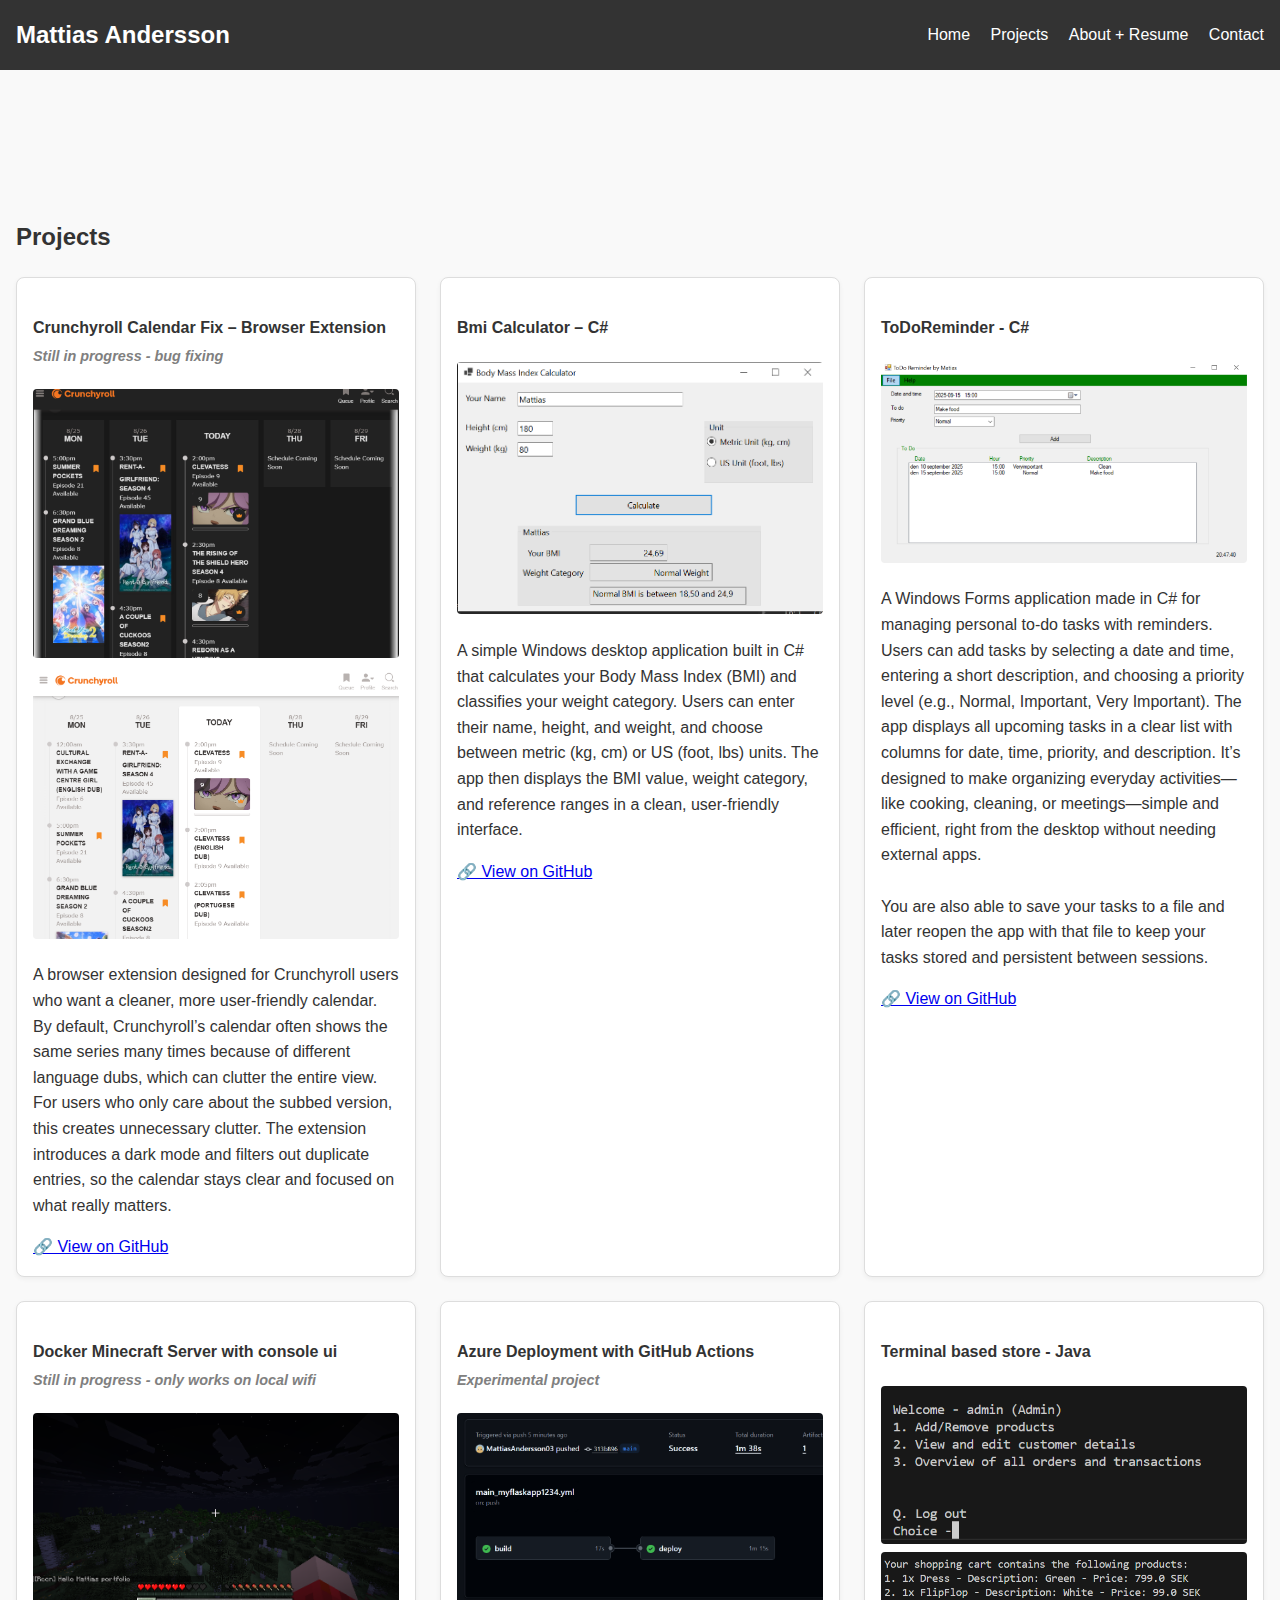
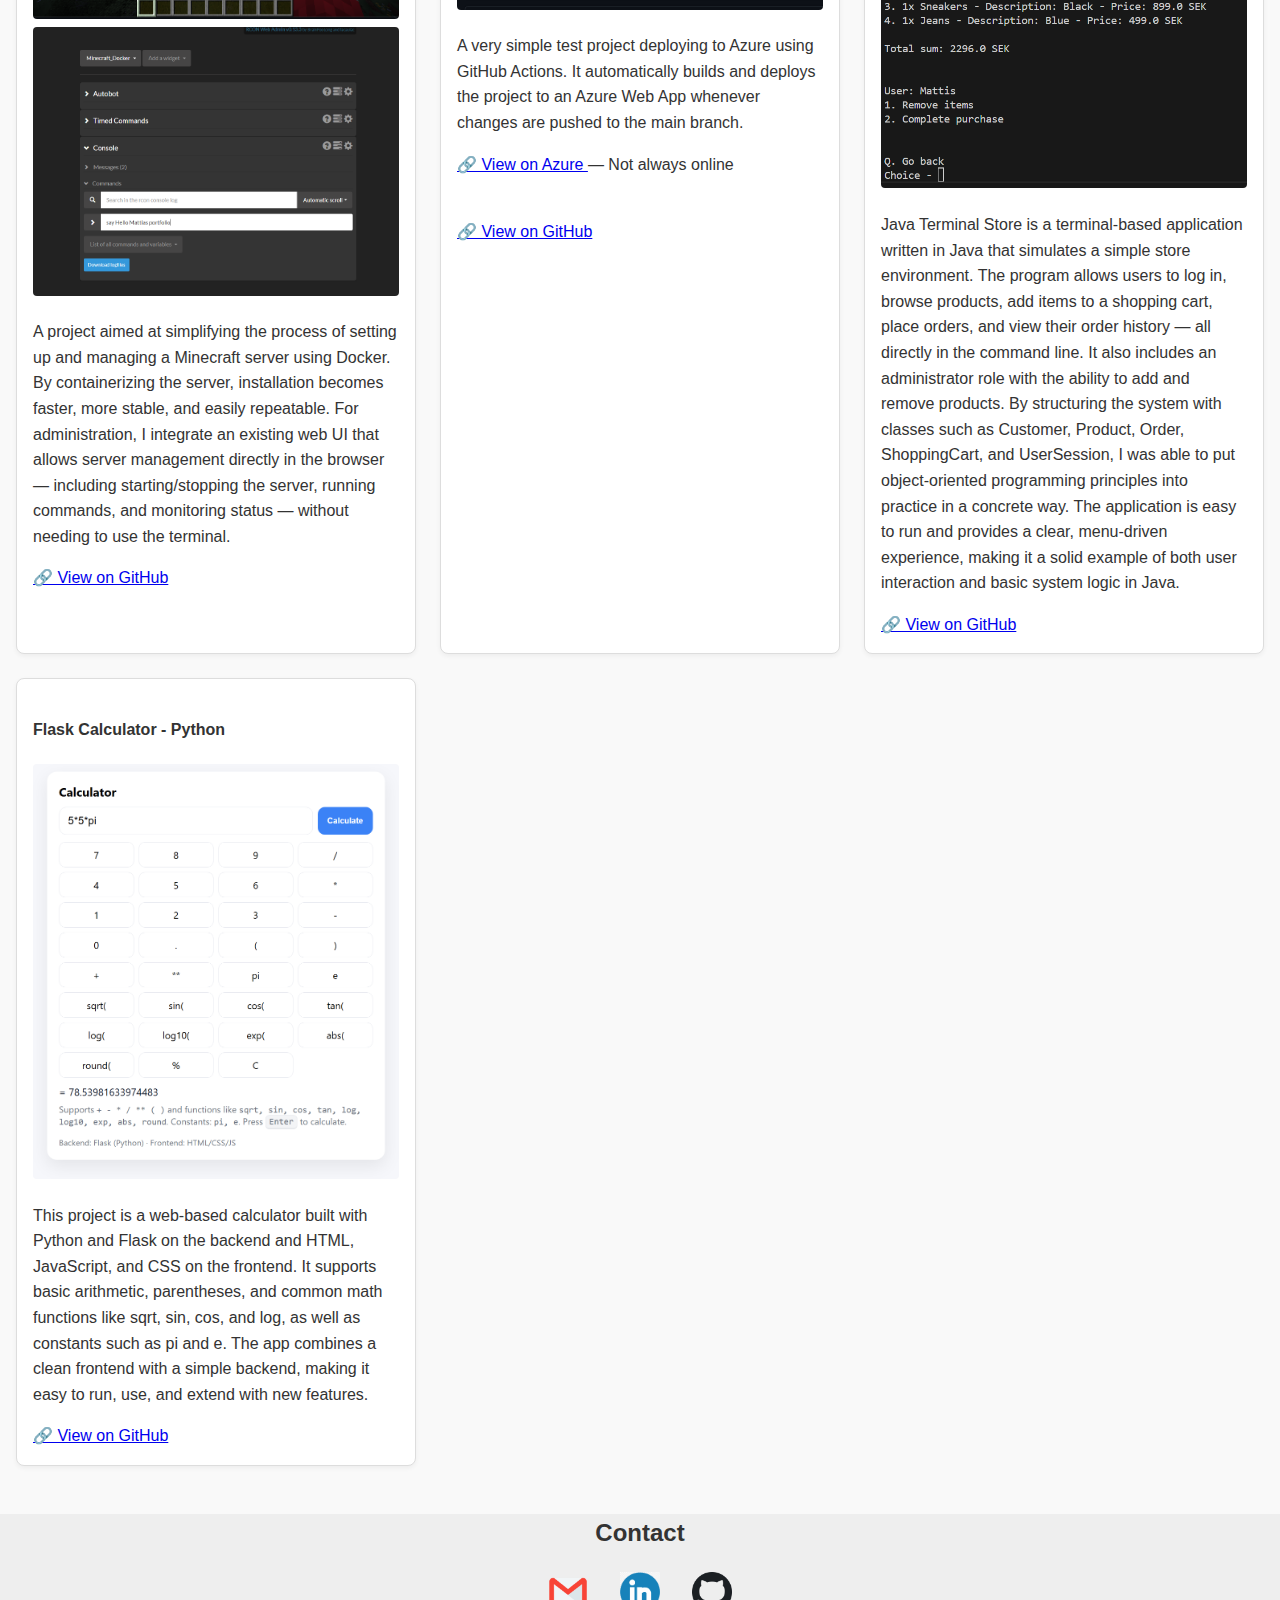
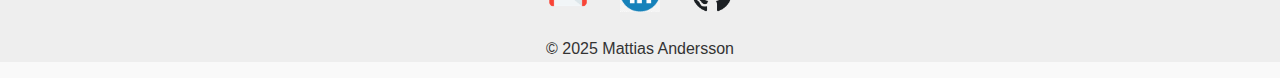
<file: html/projects.html>
<!DOCTYPE html>
<html lang="sv">
<head>
  <meta charset="utf-8" />
  <meta name="viewport" content="width=device-width, initial-scale=1" />
  <title>Portfolio - Mattias Andersson</title>
  <link rel="icon" type="image/png" href="../images/favicon.png">
  <link rel="stylesheet" href="../style.css" />
</head>
<body>
  <header>
    <h1>Mattias Andersson</h1>
     <nav>
  <a href="index.html">Home</a>
  <a href="projects.html">Projects</a>
  <a href="about.html">About + Resume</a>
  <a href="contact.html">Contact</a>
    </nav>
  </header>

  <main>
    <section id="hero">
    </section>

    <section id="projects">
      <h2>Projects</h2>
      <div class="grid">
        <article class="card">
  <h4>
    Crunchyroll Calendar Fix – Browser Extension
    <span class="status">Still in progress - bug fixing</span>
  </h4>

  <img src="../images/crunchyroll_hidedubs.png" alt="Crunchyroll extension screenshot" />
  <img src="../images/crunchyroll_showdubs.png" alt="Crunchyroll extension screenshot" />

  <p>
    A browser extension designed for Crunchyroll users who want a cleaner, more user-friendly calendar.  
    By default, Crunchyroll’s calendar often shows the same series many times because of different language dubs,  
    which can clutter the entire view. For users who only care about the subbed version, this creates unnecessary clutter.  
    The extension introduces a dark mode and filters out duplicate entries, so the calendar stays clear and focused on what really matters.
  </p>

  <a href="https://github.com/MattiasAndersson03/crunchyroll_extension" target="_blank" class="github-link">
    🔗 View on GitHub
  </a>
</article>

<article class="card">
    <h4>
    Bmi Calculator – C#
  </h4>

  <img src="../images/bmicalculator.png" alt="Bmi Calculator screenshot">

  <p>
    A simple Windows desktop application built in C# that calculates your Body Mass Index 
    (BMI) and classifies your weight category. Users can enter their name, height, 
    and weight, and choose between metric (kg, cm) or US (foot, lbs) units. 
    The app then displays the BMI value, weight category, and reference ranges in a clean, 
    user-friendly interface.
  </p>
  <a href="https://github.com/MattiasAndersson03/BMICalculator" target="_blank" class="github-link">
    🔗 View on GitHub
  </a>
</article>

<article class="card">
<h4>
ToDoReminder - C#
</h4>

<img src="../images/ToDoReminder.png" alt="Projektbild">

  <p>
    A Windows Forms application made in C# for managing personal to-do tasks with reminders.  
    Users can add tasks by selecting a date and time, entering a short description, and choosing a priority level  
    (e.g., Normal, Important, Very Important).  
    The app displays all upcoming tasks in a clear list with columns for date, time, priority, and description.  
    It’s designed to make organizing everyday activities—like cooking, cleaning, or meetings—simple and efficient,  
    right from the desktop without needing external apps.  
    <br><br>
    You are also able to save your tasks to a file and later reopen the app with that file  
    to keep your tasks stored and persistent between sessions.
  </p>

    <a href="https://github.com/MattiasAndersson03/ToDo-Reminder" target="_blank" class="github-link">
    🔗 View on GitHub
    </a>
    </article>

 <article class="card">
    <h4>
    Docker Minecraft Server with console ui
    <span class="status">Still in progress - only works on local wifi</span>
    </h4>

  <img src="../images/minecraft_docker_ingame.png" alt="Projektbild">
  <img src="../images/minecraft_docker_ui.png" alt="Projektbild">

    <p>
    A project aimed at simplifying the process of setting up and managing a Minecraft server using Docker. 
    By containerizing the server, installation becomes faster, more stable, and easily repeatable.
    For administration, I integrate an existing web UI that allows server management directly in the browser 
    — including starting/stopping the server, running commands, and monitoring status — without needing to use the terminal.    
    </p>

    <a href="https://github.com/MattiasAndersson03/minecraft_server_docker" target="_blank" class="github-link">
    🔗 View on GitHub
    </a>
</article>

 <article class="card">
          <h4>
            Azure Deployment with GitHub Actions
            <span class="status">Experimental project</span>
          </h4>

          <img src="../images/Azure_Actions.png" alt="Projektbild">

          <p>
            A very simple test project deploying to Azure using GitHub Actions. It automatically builds and deploys the project to an Azure Web App whenever changes are pushed to the main branch.
          </p>
          <a href="https://myflaskapp1234-e2f7faeeemcqdvek.northeurope-01.azurewebsites.net/" target="_blank" class="github-link">
            🔗 View on Azure
              </a>
               <span class="status-note">— Not always online</span>
              </p>
          </a><br>
          <a href="https://github.com/MattiasAndersson03/azure_deployment" target="_blank" class="github-link">
            🔗 View on GitHub
          </a>
        </article>

   <article class="card">
    <h4>
      Terminal based store - Java
    </h4>

  <img src="../images/java_project_admin.png" alt="Projektbild">
  <img src="../images/java_project_shoppingcart.png" alt="Projektbild">

    <p>
      Java Terminal Store is a terminal-based application written in Java that simulates a simple store environment. 
      The program allows users to log in, browse products, add items to a shopping cart, 
      place orders, and view their order history — all directly in the command line. It also includes an administrator 
      role with the ability to add and remove products. By structuring the system with classes such as Customer, Product, Order, 
      ShoppingCart, and UserSession, I was able to put object-oriented programming principles into practice in a concrete way. 
      The application is easy to run and provides a clear, menu-driven experience, making it a solid example of both user interaction 
      and basic system logic in Java.
    </p>

    <a href="https://github.com/MattiasAndersson03/Java_Terminal_store" target="_blank" class="github-link">
      🔗 View on GitHub
    </a>
  </article>

    <article class="card">
    <h4>
      Flask Calculator - Python
    </h4>

  <img src="../images/python_calculator.png" alt="Projektbild">

    <p>
      This project is a web-based calculator built with Python and Flask on the backend and HTML, 
      JavaScript, and CSS on the frontend. It supports basic arithmetic, parentheses, and common math functions 
      like sqrt, sin, cos, and log, as well as constants such as pi and e. The app combines a clean frontend with a simple 
      backend, making it easy to run, use, and extend with new features.
    </p>

    <a href="https://github.com/MattiasAndersson03/Python_Calculator" target="_blank" class="github-link">
      🔗 View on GitHub
    </a>
  </article>
  </main>

  <footer>
  <div id="contact">
    <h2>Contact</h2>
    <div class="social-links">
      <a href="mailto:mattias0306@outlook.com">
  <img src="../footer_images/email.png" alt="E-post" width="40" height="40">
      </a>
      <a href="https://www.linkedin.com/in/mattias-andersson-73b176255/" 
         target="_blank" 
         rel="noopener noreferrer">
  <img src="../footer_images/linkedin.png" alt="LinkedIn" width="40" height="40">
      </a>
      <a href="https://github.com/MattiasAndersson03" target="_blank" rel="noopener noreferrer">
  <img src="../footer_images/github.png" alt="GitHub" width="40" height="40">
      </a>
    </div>
  </div>
  <p>© 2025 Mattias Andersson</p>
</footer>
</body>
</html>
</file>
<file: style.css>
/* style.css */

body {
  margin: 0;
  font-family: Arial, Helvetica, sans-serif;
  line-height: 1.6;
  background: #f9f9f9;
  color: #333;
}

header {
  background: #333;
  color: #fff;
  padding: 1rem;
  display: flex;
  justify-content: space-between;
  align-items: center;
}

header h1 {
  margin: 0;
  font-size: 1.5rem;
}

nav a {
  color: #fff;
  text-decoration: none;
  margin-left: 1rem;
}

nav a:hover {
  text-decoration: underline;
}

main {
  padding: 1rem;
  max-width: 1500px;
  margin: 0 auto;
  flex: 1;
}

#hero {
  margin-bottom: 2rem;
  text-align: center;
  font-size: 2rem;
  padding-bottom: 100px;
}

.grid {
  display: grid;
  gap: 1.5rem;
  grid-template-columns: repeat(3, 1fr);
}

.grid_index {
  display: grid;
  gap: 1.5rem;
  grid-template-columns: repeat(2, 1fr);
}

.card {
  background: #fff;
  padding: 1rem;
  border: 1px solid #ddd;
  border-radius: 8px;
  box-shadow: 0 2px 5px rgba(0,0,0,0.05);
}

.card img {
  width: 100%;
  height: auto;
  border-radius: 4px;
}

.card h3 {
  margin-top: 0.5rem;
}

footer {
  text-align: center;
  
  margin-top: 2rem;
  background: #eee;
  
}



.social-links {
  display: flex;
  justify-content: center; /* centrerar ikonerna */
  gap: 2rem; /* avstånd mellan ikonerna */
  margin-top: 1rem;
}

.social-links img {
  transition: transform 0.2s;
}

.social-links img:hover {
  transform: scale(1.2);
}

h4 .status {
  display: block;       
  font-size: 0.9em;     
  font-style: italic;   
  color: gray;          
  margin-top: 4px;      
}

.about-me {
  margin-top: 1rem;
  line-height: 1.5;
  font-size: 20px;
}

/* Contact form */
#contact form {
  background: #fff;
  padding: 1rem;
  border-radius: 6px;
  border: 1px solid #ddd;
  max-width: 500px;
  margin: 2rem auto;
  display: flex;
  flex-direction: column;
  gap: 0.8rem;
}

#contact form label {
  font-size: 0.9rem;
  font-weight: bold;
  color: #333;
}

#contact form input,
#contact form textarea {
  padding: 0.6rem;
  border: 1px solid #ccc;
  border-radius: 4px;
  font-size: 1rem;
  resize: none; 
}

#contact form input:focus,
#contact form textarea:focus {
  border-color: #666;
  outline: none;
}

#contact form button {
  background: #333;
  color: #fff;
  border: none;
  padding: 0.7rem;
  border-radius: 4px;
  font-size: 1rem;
  cursor: pointer;
}

#contact form button:hover {
  background: #555;
}

#form-status {
  font-size: 0.85rem;
  color: #555;
}
</file>
